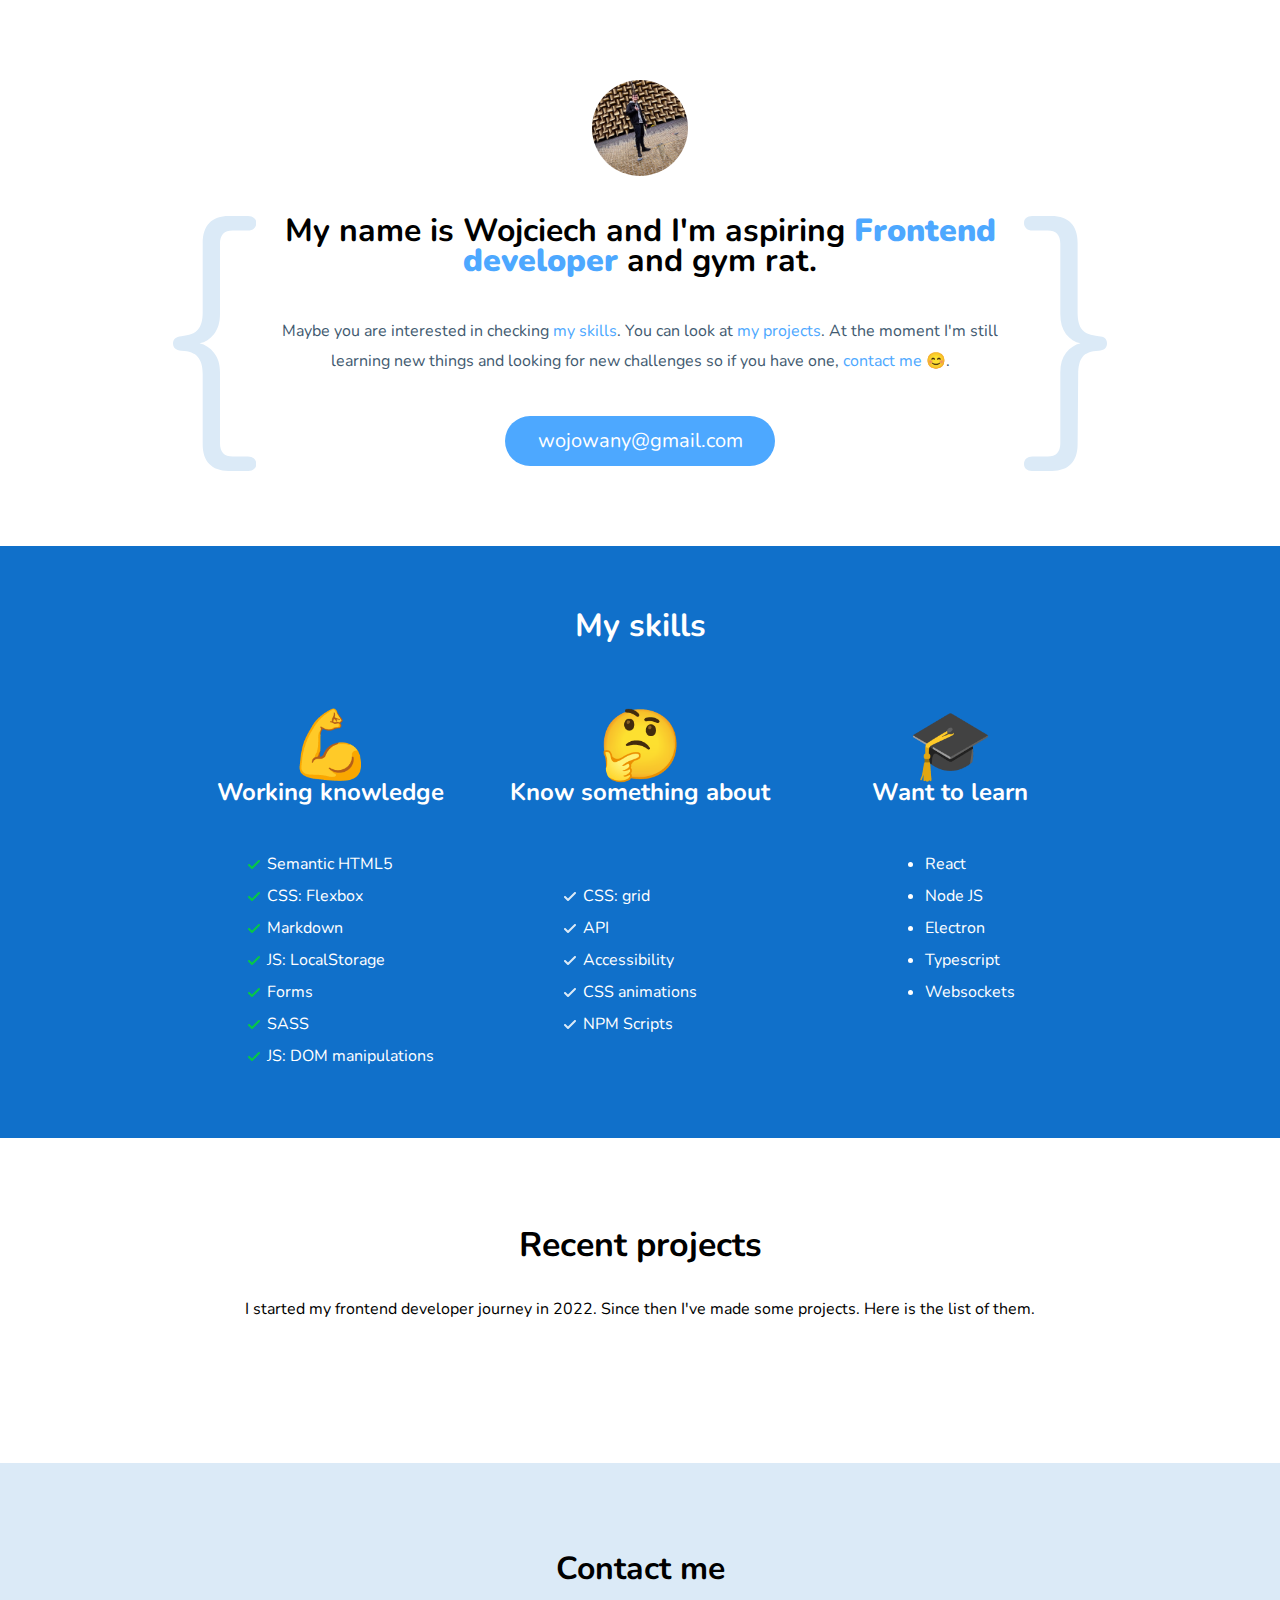
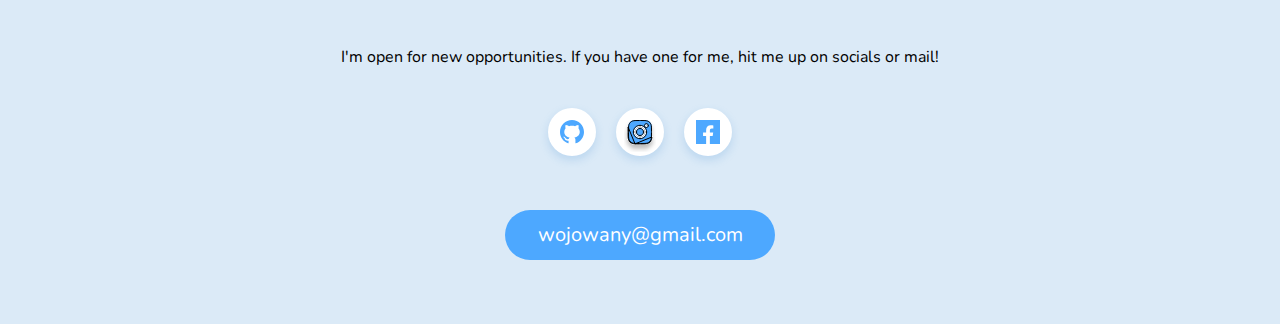
<file: index.html>
<!doctype html><html lang="en"><head><meta charset="UTF-8"/><meta name="viewport" content="width=device-width,initial-scale=1"/><title>WTF: Webpack starter kit</title><meta name="description" content="Your project description"/><meta property="og:title" content=""/><meta property="og:description" content=""/><meta property="og:url" content=""/><meta property="og:image" content="https://maciejkorsan.com/wtf-gulp-starter/assets/img/cover.png"/><link rel="apple-touch-icon" sizes="180x180" href="pwa/apple-icon-180.png"/><link rel="apple-touch-icon" sizes="167x167" href="pwa/apple-icon-167.png"/><link rel="apple-touch-icon" sizes="152x152" href="pwa/apple-icon-152.png"/><link rel="apple-touch-icon" sizes="120x120" href="pwa/apple-icon-120.png"/><meta name="apple-mobile-web-app-capable" content="yes"/><link rel="apple-touch-startup-image" href="pwa/apple-splash-2048-2732.png" media="(device-width: 1024px) and (device-height: 1366px) and (-webkit-device-pixel-ratio: 2) and (orientation: portrait)"/><link rel="apple-touch-startup-image" href="pwa/apple-splash-2732-2048.png" media="(device-width: 1024px) and (device-height: 1366px) and (-webkit-device-pixel-ratio: 2) and (orientation: landscape)"/><link rel="apple-touch-startup-image" href="pwa/apple-splash-1668-2388.png" media="(device-width: 834px) and (device-height: 1194px) and (-webkit-device-pixel-ratio: 2) and (orientation: portrait)"/><link rel="apple-touch-startup-image" href="pwa/apple-splash-2388-1668.png" media="(device-width: 834px) and (device-height: 1194px) and (-webkit-device-pixel-ratio: 2) and (orientation: landscape)"/><link rel="apple-touch-startup-image" href="pwa/apple-splash-1668-2224.png" media="(device-width: 834px) and (device-height: 1112px) and (-webkit-device-pixel-ratio: 2) and (orientation: portrait)"/><link rel="apple-touch-startup-image" href="pwa/apple-splash-2224-1668.png" media="(device-width: 834px) and (device-height: 1112px) and (-webkit-device-pixel-ratio: 2) and (orientation: landscape)"/><link rel="apple-touch-startup-image" href="pwa/apple-splash-1536-2048.png" media="(device-width: 768px) and (device-height: 1024px) and (-webkit-device-pixel-ratio: 2) and (orientation: portrait)"/><link rel="apple-touch-startup-image" href="pwa/apple-splash-2048-1536.png" media="(device-width: 768px) and (device-height: 1024px) and (-webkit-device-pixel-ratio: 2) and (orientation: landscape)"/><link rel="apple-touch-startup-image" href="pwa/apple-splash-1242-2688.png" media="(device-width: 414px) and (device-height: 896px) and (-webkit-device-pixel-ratio: 3) and (orientation: portrait)"/><link rel="apple-touch-startup-image" href="pwa/apple-splash-2688-1242.png" media="(device-width: 414px) and (device-height: 896px) and (-webkit-device-pixel-ratio: 3) and (orientation: landscape)"/><link rel="apple-touch-startup-image" href="pwa/apple-splash-1125-2436.png" media="(device-width: 375px) and (device-height: 812px) and (-webkit-device-pixel-ratio: 3) and (orientation: portrait)"/><link rel="apple-touch-startup-image" href="pwa/apple-splash-2436-1125.png" media="(device-width: 375px) and (device-height: 812px) and (-webkit-device-pixel-ratio: 3) and (orientation: landscape)"/><link rel="apple-touch-startup-image" href="pwa/apple-splash-828-1792.png" media="(device-width: 414px) and (device-height: 896px) and (-webkit-device-pixel-ratio: 2) and (orientation: portrait)"/><link rel="apple-touch-startup-image" href="pwa/apple-splash-1792-828.png" media="(device-width: 414px) and (device-height: 896px) and (-webkit-device-pixel-ratio: 2) and (orientation: landscape)"/><link rel="apple-touch-startup-image" href="pwa/apple-splash-1242-2208.png" media="(device-width: 414px) and (device-height: 736px) and (-webkit-device-pixel-ratio: 3) and (orientation: portrait)"/><link rel="apple-touch-startup-image" href="pwa/apple-splash-2208-1242.png" media="(device-width: 414px) and (device-height: 736px) and (-webkit-device-pixel-ratio: 3) and (orientation: landscape)"/><link rel="apple-touch-startup-image" href="pwa/apple-splash-750-1334.png" media="(device-width: 375px) and (device-height: 667px) and (-webkit-device-pixel-ratio: 2) and (orientation: portrait)"/><link rel="apple-touch-startup-image" href="pwa/apple-splash-1334-750.png" media="(device-width: 375px) and (device-height: 667px) and (-webkit-device-pixel-ratio: 2) and (orientation: landscape)"/><link rel="apple-touch-startup-image" href="pwa/apple-splash-640-1136.png" media="(device-width: 320px) and (device-height: 568px) and (-webkit-device-pixel-ratio: 2) and (orientation: portrait)"/><link rel="apple-touch-startup-image" href="pwa/apple-splash-1136-640.png" media="(device-width: 320px) and (device-height: 568px) and (-webkit-device-pixel-ratio: 2) and (orientation: landscape)"/><link href="index.c7cffb59.css" rel="stylesheet"></head><body><header class="header"><img class="header__picture" src="img/picture.1e4e282c.jpeg" alt="my picture"/><div class="header__hero">Hey there!</div><span class="header__heading">My name is Wojciech and I'm aspiring <strong class="header__heading--strong">Frontend developer</strong> and gym rat.</span><article class="header__article">Maybe you are interested in checking <a href="#skills" class="header__link">my skills</a>. You can look at <a href="#projects" class="header__link">my projects</a>. At the moment I'm still learning new things and looking for new challenges so if you have one, <a href="#contact" class="header__link">contact me 😊</a>.</article><a href="mailto:wojowany@gmail.com" class="header__mail">wojowany@gmail.com</a></header><main class="skills" id="skills"><h1 class="skills__header">My skills</h1><div class="desktop__flex"><article class="skills__knowledge"><h3 class="skills__knowledge--heading"><strong class="emoji">💪</strong><br/>Working knowledge</h3><ul class="skills__knowledge--list"><li>Semantic HTML5</li><li>CSS: Flexbox</li><li>Markdown</li><li>JS: LocalStorage</li><li>Forms</li><li>SASS</li><li>JS: DOM manipulations</li></ul></article><article class="skills__less"><h3 class="skills__less--heading"><strong class="emoji">🤔</strong><br>Know something about</h3><ul class="skills__less--list"><li>CSS: grid</li><li>API</li><li>Accessibility</li><li>CSS animations</li><li>NPM Scripts</li></ul></article><article class="skills__learning"><h3 class="skills__learning--heading"><strong class="emoji">🎓</strong><br/>Want to learn</h3><ul class="skills__learning--list"><li>React</li><li>Node JS</li><li>Electron</li><li>Typescript</li><li>Websockets</li></ul></article></div></main><section class="projects" id="projects"><div class="projects__block"><h2 class="projects__heading">Recent projects</h2><article class="projects__article">I started my frontend developer journey in 2022. Since then I've made some projects. Here is the list of them.</article></div><div class="projects__container"><div class="projects__grid"></div></div></section><footer class="contact" id="contact"><div class="contact__block"><h2 class="contact__header">Contact me</h2><article class="contact__article">I'm open for new opportunities. If you have one for me, hit me up on socials or mail!</article><div class="contact__socials"><img src="img/Github_icon.bcd210d8.svg" alt="Github icon"> <img src="img/Instagram_icon.84ffcff9.svg" alt="Instagram icon"> <img src="img/Facebook_icon.37e9a3a6.svg" alt="Facebook icon"></div><a href="mailto:wojowany@gmail.com" class="header__mail">wojowany@gmail.com</a></div></footer><script src="index.c7cffb59.js"></script></body></html>
</file>
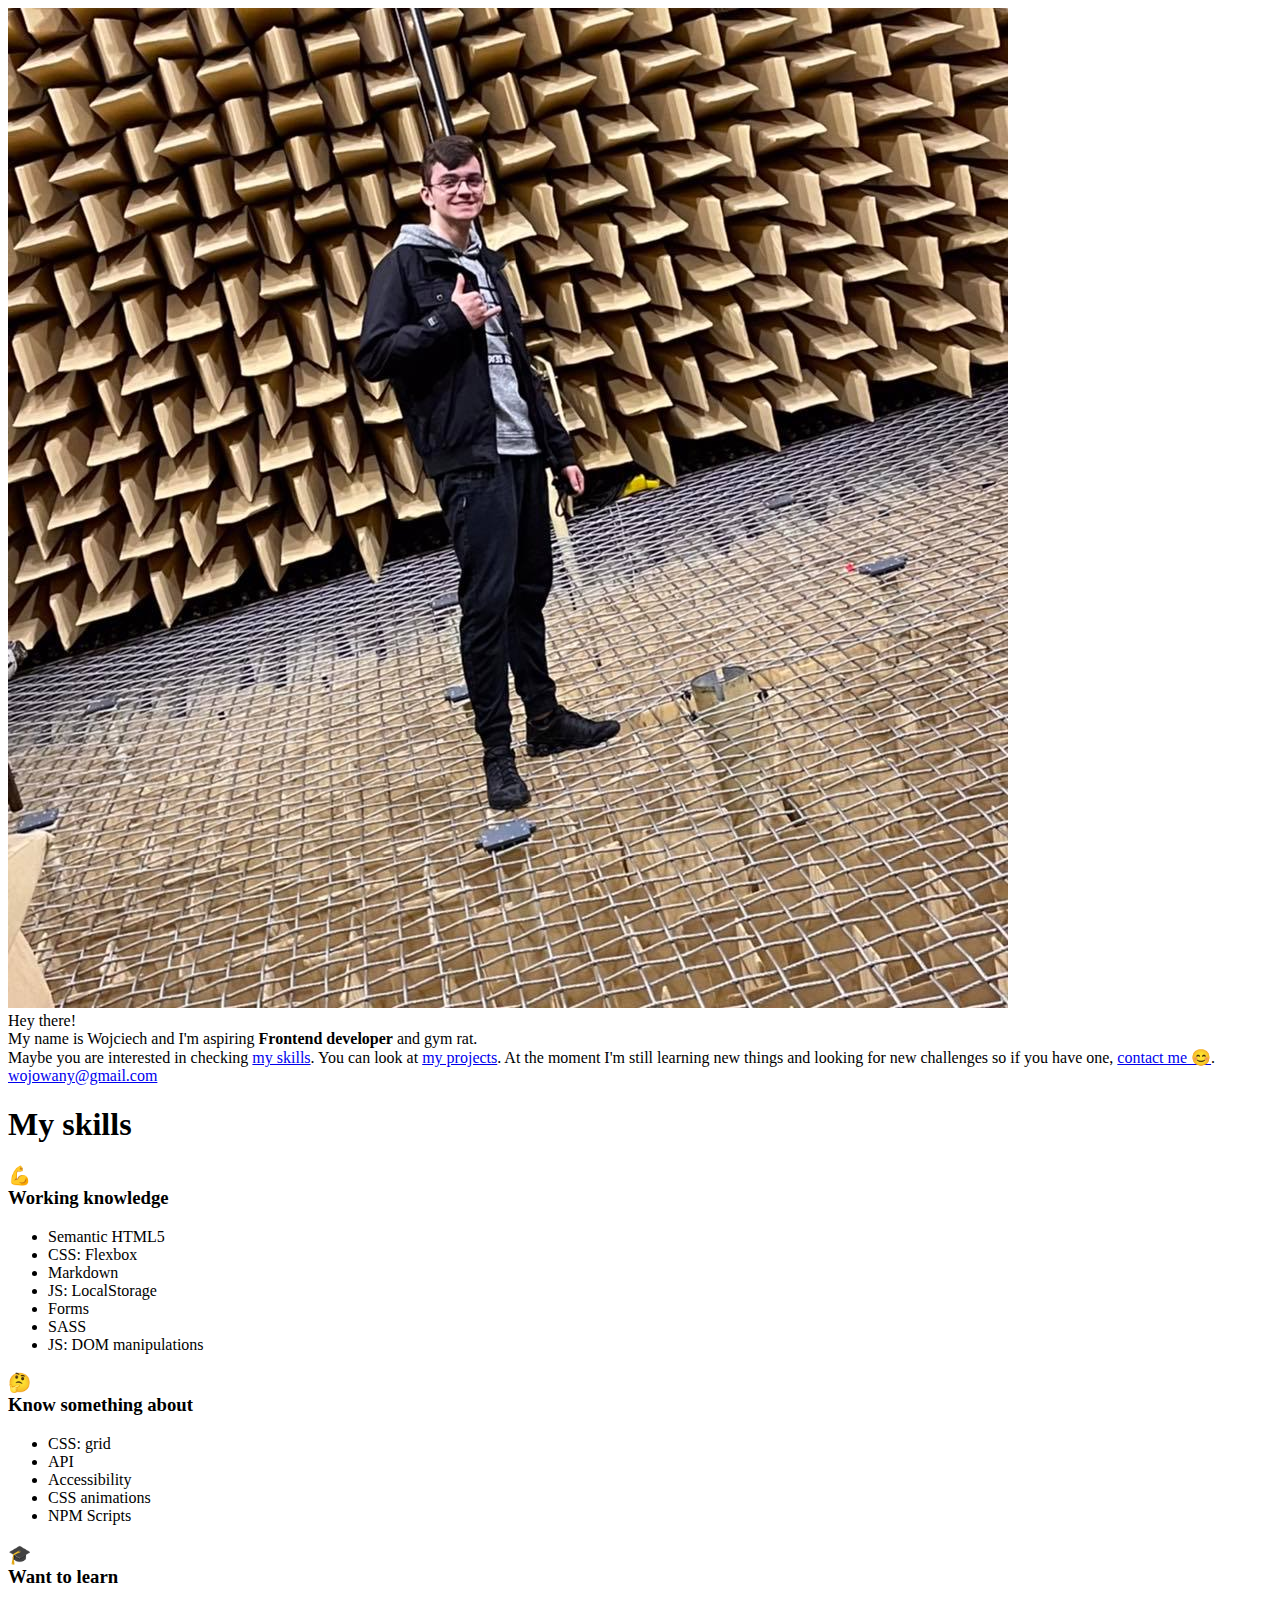
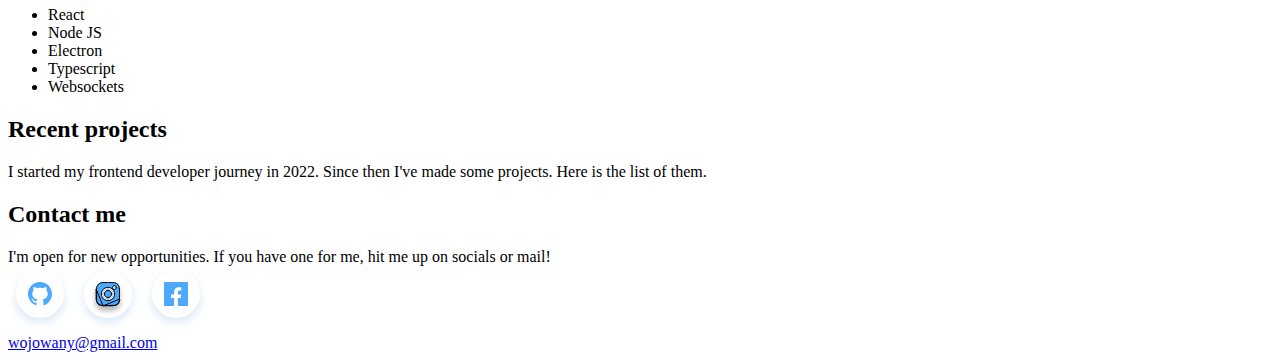
<file: src/pages/index.html>
<!DOCTYPE html>
<html lang="en">
  <head>
    <meta charset="UTF-8" />
    <meta name="viewport" content="width=device-width, initial-scale=1.0" />
    <title>WTF: Webpack starter kit</title>
    <meta name="description" content="Your project description" />
    <!-- Title -->
    <meta property="og:title" content="" />
    <!-- OPTIONAL description. 2-4 sentences. -->
    <meta property="og:description" content="" />
    <!-- full url with http(s) ie. https://maciejkorsan.github.io/my-repo/ -->
    <meta property="og:url" content="" />
    <!-- full url to the image with http(s) ie. https://maciejkorsan.github.io/my-repo/assets/img/fb.png. Facebook suggests at least 1200 x 630. -->
    <meta
      property="og:image"
      content="https://maciejkorsan.com/wtf-gulp-starter/assets/img/cover.png"
    />

    <!-- uncomment the line below to enable PWA  -->
    <!-- <link rel="manifest" href="manifest.json" /> -->

    <link
      rel="apple-touch-icon"
      sizes="180x180"
      href="pwa/apple-icon-180.png"
    />
    <link
      rel="apple-touch-icon"
      sizes="167x167"
      href="pwa/apple-icon-167.png"
    />
    <link
      rel="apple-touch-icon"
      sizes="152x152"
      href="pwa/apple-icon-152.png"
    />
    <link
      rel="apple-touch-icon"
      sizes="120x120"
      href="pwa/apple-icon-120.png"
    />

    <meta name="apple-mobile-web-app-capable" content="yes" />

    <link
      rel="apple-touch-startup-image"
      href="pwa/apple-splash-2048-2732.png"
      media="(device-width: 1024px) and (device-height: 1366px) and (-webkit-device-pixel-ratio: 2) and (orientation: portrait)"
    />
    <link
      rel="apple-touch-startup-image"
      href="pwa/apple-splash-2732-2048.png"
      media="(device-width: 1024px) and (device-height: 1366px) and (-webkit-device-pixel-ratio: 2) and (orientation: landscape)"
    />
    <link
      rel="apple-touch-startup-image"
      href="pwa/apple-splash-1668-2388.png"
      media="(device-width: 834px) and (device-height: 1194px) and (-webkit-device-pixel-ratio: 2) and (orientation: portrait)"
    />
    <link
      rel="apple-touch-startup-image"
      href="pwa/apple-splash-2388-1668.png"
      media="(device-width: 834px) and (device-height: 1194px) and (-webkit-device-pixel-ratio: 2) and (orientation: landscape)"
    />
    <link
      rel="apple-touch-startup-image"
      href="pwa/apple-splash-1668-2224.png"
      media="(device-width: 834px) and (device-height: 1112px) and (-webkit-device-pixel-ratio: 2) and (orientation: portrait)"
    />
    <link
      rel="apple-touch-startup-image"
      href="pwa/apple-splash-2224-1668.png"
      media="(device-width: 834px) and (device-height: 1112px) and (-webkit-device-pixel-ratio: 2) and (orientation: landscape)"
    />
    <link
      rel="apple-touch-startup-image"
      href="pwa/apple-splash-1536-2048.png"
      media="(device-width: 768px) and (device-height: 1024px) and (-webkit-device-pixel-ratio: 2) and (orientation: portrait)"
    />
    <link
      rel="apple-touch-startup-image"
      href="pwa/apple-splash-2048-1536.png"
      media="(device-width: 768px) and (device-height: 1024px) and (-webkit-device-pixel-ratio: 2) and (orientation: landscape)"
    />
    <link
      rel="apple-touch-startup-image"
      href="pwa/apple-splash-1242-2688.png"
      media="(device-width: 414px) and (device-height: 896px) and (-webkit-device-pixel-ratio: 3) and (orientation: portrait)"
    />
    <link
      rel="apple-touch-startup-image"
      href="pwa/apple-splash-2688-1242.png"
      media="(device-width: 414px) and (device-height: 896px) and (-webkit-device-pixel-ratio: 3) and (orientation: landscape)"
    />
    <link
      rel="apple-touch-startup-image"
      href="pwa/apple-splash-1125-2436.png"
      media="(device-width: 375px) and (device-height: 812px) and (-webkit-device-pixel-ratio: 3) and (orientation: portrait)"
    />
    <link
      rel="apple-touch-startup-image"
      href="pwa/apple-splash-2436-1125.png"
      media="(device-width: 375px) and (device-height: 812px) and (-webkit-device-pixel-ratio: 3) and (orientation: landscape)"
    />
    <link
      rel="apple-touch-startup-image"
      href="pwa/apple-splash-828-1792.png"
      media="(device-width: 414px) and (device-height: 896px) and (-webkit-device-pixel-ratio: 2) and (orientation: portrait)"
    />
    <link
      rel="apple-touch-startup-image"
      href="pwa/apple-splash-1792-828.png"
      media="(device-width: 414px) and (device-height: 896px) and (-webkit-device-pixel-ratio: 2) and (orientation: landscape)"
    />
    <link
      rel="apple-touch-startup-image"
      href="pwa/apple-splash-1242-2208.png"
      media="(device-width: 414px) and (device-height: 736px) and (-webkit-device-pixel-ratio: 3) and (orientation: portrait)"
    />
    <link
      rel="apple-touch-startup-image"
      href="pwa/apple-splash-2208-1242.png"
      media="(device-width: 414px) and (device-height: 736px) and (-webkit-device-pixel-ratio: 3) and (orientation: landscape)"
    />
    <link
      rel="apple-touch-startup-image"
      href="pwa/apple-splash-750-1334.png"
      media="(device-width: 375px) and (device-height: 667px) and (-webkit-device-pixel-ratio: 2) and (orientation: portrait)"
    />
    <link
      rel="apple-touch-startup-image"
      href="pwa/apple-splash-1334-750.png"
      media="(device-width: 375px) and (device-height: 667px) and (-webkit-device-pixel-ratio: 2) and (orientation: landscape)"
    />
    <link
      rel="apple-touch-startup-image"
      href="pwa/apple-splash-640-1136.png"
      media="(device-width: 320px) and (device-height: 568px) and (-webkit-device-pixel-ratio: 2) and (orientation: portrait)"
    />
    <link
      rel="apple-touch-startup-image"
      href="pwa/apple-splash-1136-640.png"
      media="(device-width: 320px) and (device-height: 568px) and (-webkit-device-pixel-ratio: 2) and (orientation: landscape)"
    />
  </head>
  <body>
    <header class="header">
      <img
        class="header__picture"
        src="../assets/img/picture.jpeg"
        alt="my picture"
      />
      <div class="header__hero">
        Hey there!
      </div>
      <span class="header__heading"
        >My name is Wojciech and I'm aspiring
        <strong class="header__heading--strong">Frontend developer</strong> and gym rat.</span
      >
      <article class="header__article">
        Maybe you are interested in checking <a href="#skills" class="header__link">my skills</a>. You can
        look at <a href="#projects" class="header__link">my projects</a>. At the moment I'm still learning new
        things and looking for new challenges so if you have one,
        <a href="#contact" class="header__link">contact me 😊</a>.
      </article>
      <a href="mailto:wojowany@gmail.com" class="header__mail"
        >wojowany@gmail.com</a
      >
    </header>
    <main class="skills" id="skills">
      <h1 class="skills__header">My skills</h1>
      <div class="desktop__flex">
      <article class="skills__knowledge">
        <h3 class="skills__knowledge--heading"><strong class="emoji">💪</strong><br />Working knowledge</h3>
        <ul class="skills__knowledge--list">
          <li>Semantic HTML5</li>
          <li>CSS: Flexbox</li>
          <li>Markdown</li>
          <li>JS: LocalStorage</li>
          <li>Forms</li>
          <li>SASS</li>
          <li>JS: DOM manipulations</li>
        </ul>
      </article>
      <article class="skills__less">
        <h3 class="skills__less--heading"><strong class="emoji">🤔</strong><br>Know something about</h3>
        <ul class="skills__less--list">
          <li>CSS: grid</li>
          <li>API</li>
          <li>Accessibility</li>
          <li>CSS animations</li>
          <li>NPM Scripts</li>
        </ul>
      </article>
      <article class="skills__learning">
        <h3 class="skills__learning--heading"><strong class="emoji">🎓</strong><br />Want to learn</h3>
        <ul class="skills__learning--list">
          <li>React</li>
          <li>Node JS</li>
          <li>Electron</li>
          <li>Typescript</li>
          <li>Websockets</li>
        </ul>
      </article>
    </div>
    </main>
    <section class="projects" id="projects">
      <div class="projects__block">
      <h2 class="projects__heading">Recent projects</h2>
      <article class="projects__article"
        >I started my frontend developer journey in 2022. Since then I've made
        some projects. Here is the list of them.</article
      >
    </div>
    <div class="projects__container">
    <div class="projects__grid"></div>
  </div>
    </section>
    <footer class="contact" id="contact">
      <div class="contact__block">
      <h2 class="contact__header">Contact me</h2>
      <article class="contact__article"
        >I'm open for new opportunities. If you have one for me, hit me up on
        socials or mail!
      </article>
      <div class="contact__socials">
      <img src="../assets/img/Github_icon.svg" alt="Github icon">
      <img src="../assets/img/Instagram_icon.svg" alt="Instagram icon">
      <img src="../assets/img/Facebook_icon.svg" alt="Facebook icon">
      </div>
      <a href="mailto:wojowany@gmail.com" class="header__mail"
      >wojowany@gmail.com</a>
    </div>
    </footer>
  </body>
</html>
</file>
<file: index.c7cffb59.css>
@import url(https://fonts.googleapis.com/css2?family=Nunito:wght@200;300;400;700&display=swap);
/*! normalize.css v8.0.1 | MIT License | github.com/necolas/normalize.css */html{line-height:1.15;-webkit-text-size-adjust:100%}body{margin:0}main{display:block}h1{font-size:2em;margin:.67em 0}hr{box-sizing:content-box;height:0;overflow:visible}pre{font-family:monospace,monospace;font-size:1em}a{background-color:transparent}abbr[title]{border-bottom:none;text-decoration:underline;text-decoration:underline dotted}b,strong{font-weight:bolder}code,kbd,samp{font-family:monospace,monospace;font-size:1em}small{font-size:80%}sub,sup{font-size:75%;line-height:0;position:relative;vertical-align:baseline}sub{bottom:-.25em}sup{top:-.5em}img{border-style:none}button,input,optgroup,select,textarea{font-family:inherit;font-size:100%;line-height:1.15;margin:0}button,input{overflow:visible}button,select{text-transform:none}[type=button],[type=reset],[type=submit],button{-webkit-appearance:button}[type=button]::-moz-focus-inner,[type=reset]::-moz-focus-inner,[type=submit]::-moz-focus-inner,button::-moz-focus-inner{border-style:none;padding:0}[type=button]:-moz-focusring,[type=reset]:-moz-focusring,[type=submit]:-moz-focusring,button:-moz-focusring{outline:1px dotted ButtonText}fieldset{padding:.35em .75em .625em}legend{box-sizing:border-box;color:inherit;display:table;max-width:100%;padding:0;white-space:normal}progress{vertical-align:baseline}textarea{overflow:auto}[type=checkbox],[type=radio]{box-sizing:border-box;padding:0}[type=number]::-webkit-inner-spin-button,[type=number]::-webkit-outer-spin-button{height:auto}[type=search]{-webkit-appearance:textfield;outline-offset:-2px}[type=search]::-webkit-search-decoration{-webkit-appearance:none}::-webkit-file-upload-button{-webkit-appearance:button;font:inherit}details{display:block}summary{display:list-item}[hidden],template{display:none}body{font-family:Nunito}.header{display:flex;flex-direction:column;justify-content:center;align-items:center;line-height:30px;gap:40px;margin:88px 16px}@media(min-width:960px){.header{max-width:768px;margin:80px auto}}.header__hero{display:none}.header__heading{font-weight:700;font-size:32px;text-align:center;position:relative}@media(min-width:960px){.header__heading:after,.header__heading:before{width:82.94px;height:254.88px;content:"";display:block;position:absolute;top:0}.header__heading:before{background:url(img/nawias_lewy.e24c2ca0.svg);right:100%}.header__heading:after{background:url(img/nawias_prawy.767db10b.svg);left:100%}}.header__article{color:#425a70;text-align:center}.header__heading--strong{color:#4da8ff}.header__picture{width:96px;border-radius:50%}.header__mail{background-color:#4da8ff;width:250px;text-align:center;border-radius:64px;padding:10px;color:#fff;text-decoration:none;font-size:20px}.header__link{text-decoration:none;color:#4da8ff}.emoji{font-size:68px}.skills{background-color:#1070ca;display:flex;flex-direction:column;justify-content:center;gap:64px;align-items:center;color:#fff;width:100%;line-height:32px}@media(min-width:960px){.skills{padding-bottom:50px}.skills .desktop__flex{display:grid;grid-template-columns:1fr 1fr 1fr;gap:50px}}.skills__header{padding-top:64px;margin:0}.skills__knowledge{display:flex;justify-content:center;align-items:center;flex-direction:column;width:100%}.skills__knowledge--heading{font-size:24px;text-align:center}.skills__knowledge--list{list-style-image:url(img/small-tick.7747dc29.svg)}.skills__less{display:flex;justify-content:center;align-items:center;flex-direction:column;width:100%}.skills__less--heading{text-align:center;font-size:24px}.skills__less--list{list-style-image:url(img/small-tick-white.a397d03e.svg);padding:32px}.skills__learning{display:flex;justify-content:center;align-items:center;flex-direction:column;width:100%;margin-bottom:64px}.skills__learning--heading{font-size:24px;text-align:center}@media(min-width:960px){.test{display:flex;justify-content:center;align-items:center;flex-direction:column}}.projects__container{display:flex;justify-content:center;align-items:center;flex-direction:column}@media(min-width:960px){.projects{padding-bottom:50px}.projects__grid{display:grid;grid-template-columns:1fr 1fr;width:100%}}.projects__heading{font-size:34px}.projects__block{margin:88px 16px;text-align:center}.projects__article{line-height:32px}.projects__window{margin:16px;width:90%;background-color:#212528;height:320px;color:#808082;border-radius:16px;font-size:13px;line-height:24px}@media(min-width:960px){.projects__window{max-width:50%}}.projects__window--text{display:block;text-align:right}.projects__window--frame{height:40px;background-color:#1e1e1e;border-radius:16px 16px 0 0;display:flex;align-items:center;padding:0 0 0 16px}.projects__window--circle{margin-right:8px;display:block;width:8px;height:8px;background-color:#464a4d;border-radius:50%}.projects__window--content{padding:24px 16px}.window__grid{display:grid;grid-template-columns:102px 1fr;-moz-column-gap:8px;column-gap:8px}.window__title{font-weight:400}.window__title--color{color:#fff}.contact{line-height:30px}.contact__block{background-color:#dbeaf7;padding:64px 16px;display:flex;gap:32px;flex-direction:column;justify-content:center;align-items:center}.contact__header,.contact__socials{text-align:center}.contact__header{font-size:32px}.contact__article{text-align:center}
</file>
